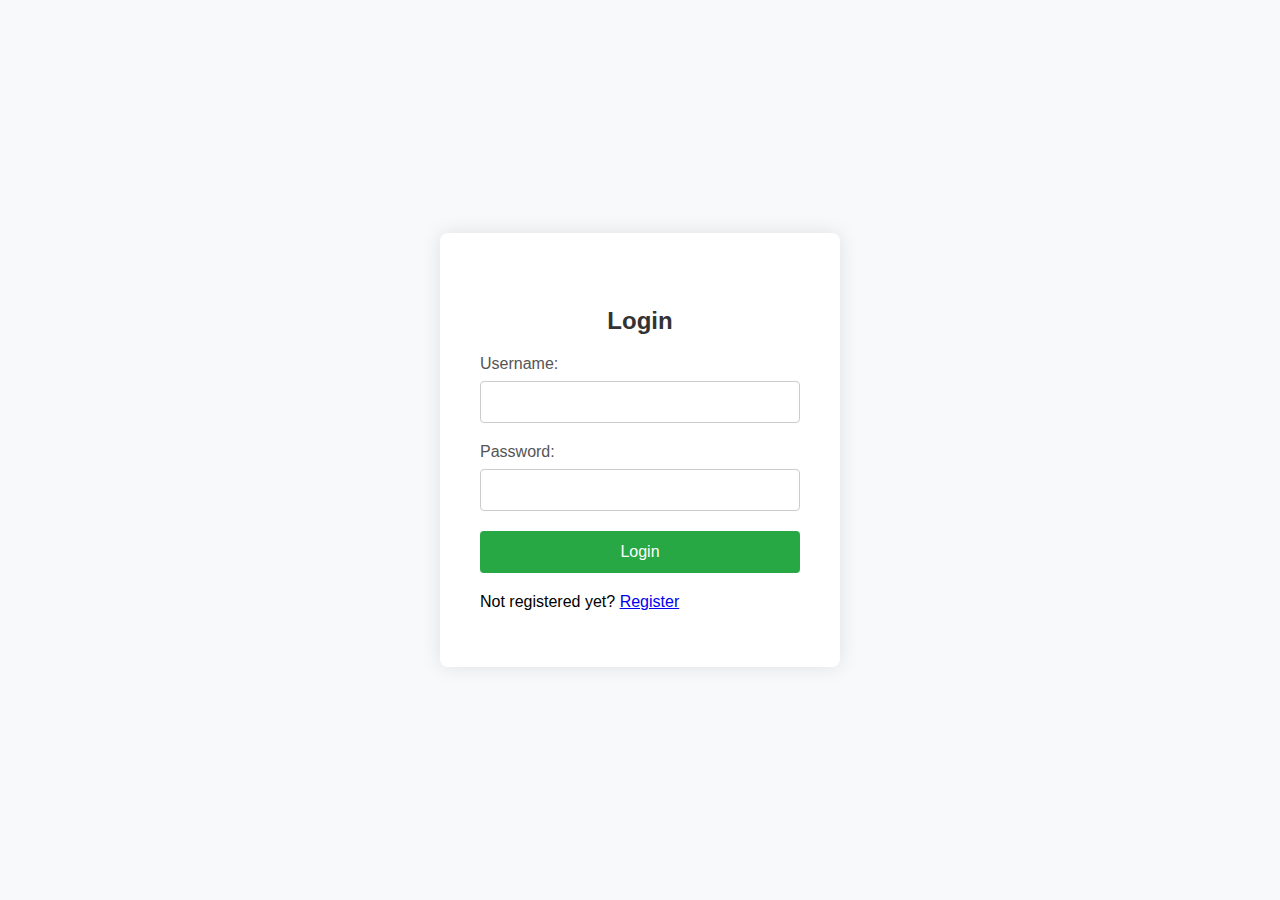
<file: PlatformForStudying/src/main/resources/templates/login.html>
<!DOCTYPE html>
<html lang="en">
<head>
    <meta charset="UTF-8">
    <meta name="viewport" content="width=device-width, initial-scale=1.0">
    <title>Login</title>
    <link rel="stylesheet" href="../static/css/style.css">
    <script src="../static/js/login.js" defer></script>
</head>
<body>

<div class="login-container">
    <h2>Login</h2>
    <form class="login-form" id="loginForm">
        <div class="form-group">
            <label for="username">Username:</label>
            <input type="text" id="username" name="username" required>
        </div>
        <div class="form-group">
            <label for="password">Password:</label>
            <input type="password" id="password" name="password" required>
        </div>
        <div class="form-group">
            <button type="button" onclick="submitLoginForm()">Login</button>
        </div>
    </form>

    <div class="register-link">
        <p>Not registered yet?   <a href="/registration">Register</a></p>
    </div>
</div>

</body>
</html>
</file>
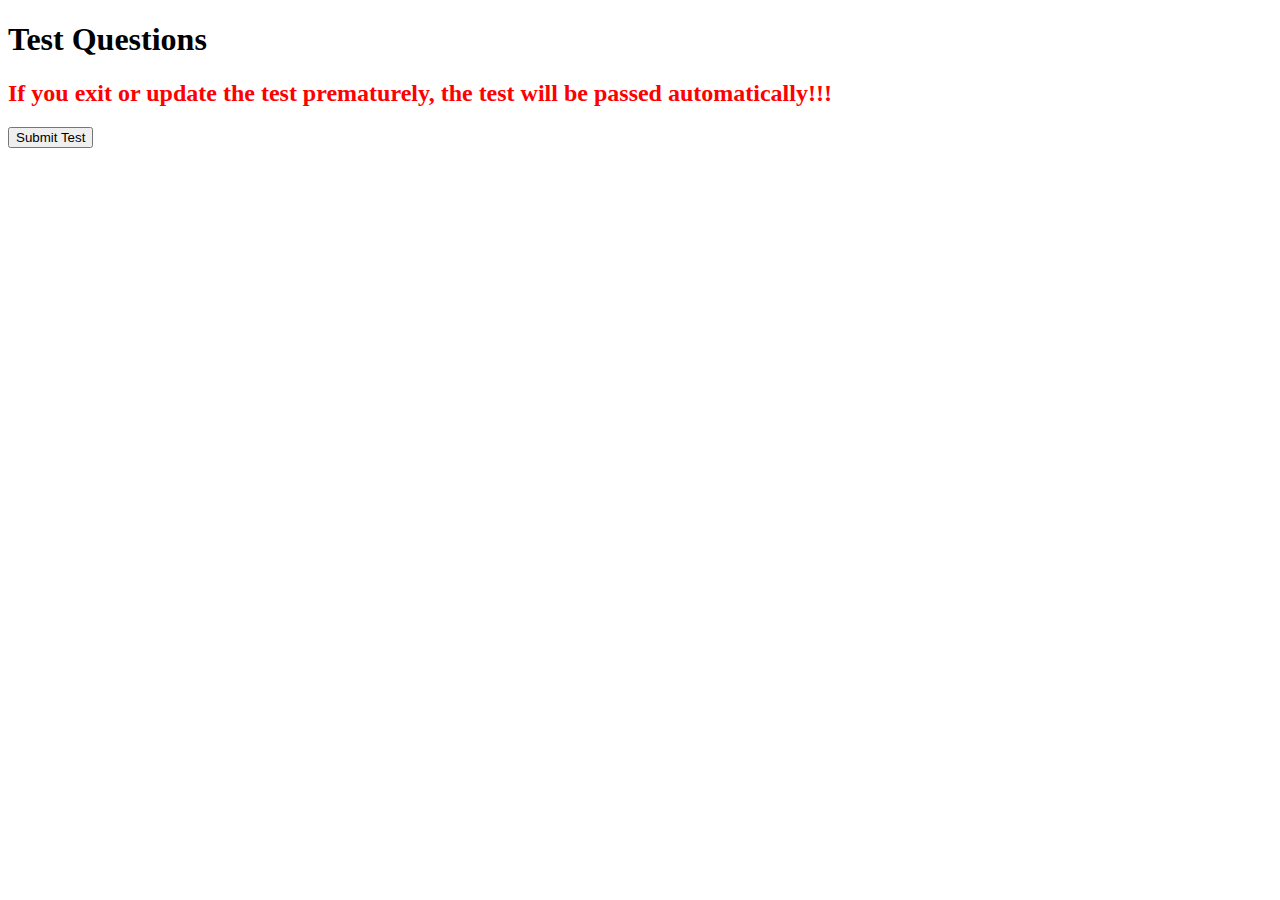
<file: PlatformForStudying/src/main/resources/templates/questions.html>
<!DOCTYPE html>
<html lang="en">
<head>
  <meta charset="UTF-8">
  <meta name="viewport" content="width=device-width, initial-scale=1.0">
  <title>Test Questions</title>
  <link rel="stylesheet" href="../static/css/questions.css">
  <script src="../static/js/questions.js" defer></script>
</head>
<body>

<header>
  <h1>Test Questions</h1>
</header>
<div id="timer"></div>
<h2 id="message"> If you exit or update the test prematurely, the test will be passed automatically!!!</h2>
<section id="questions-section">
</section>

<button id="submit-test-btn">Submit Test</button>

</body>
</html>
</file>
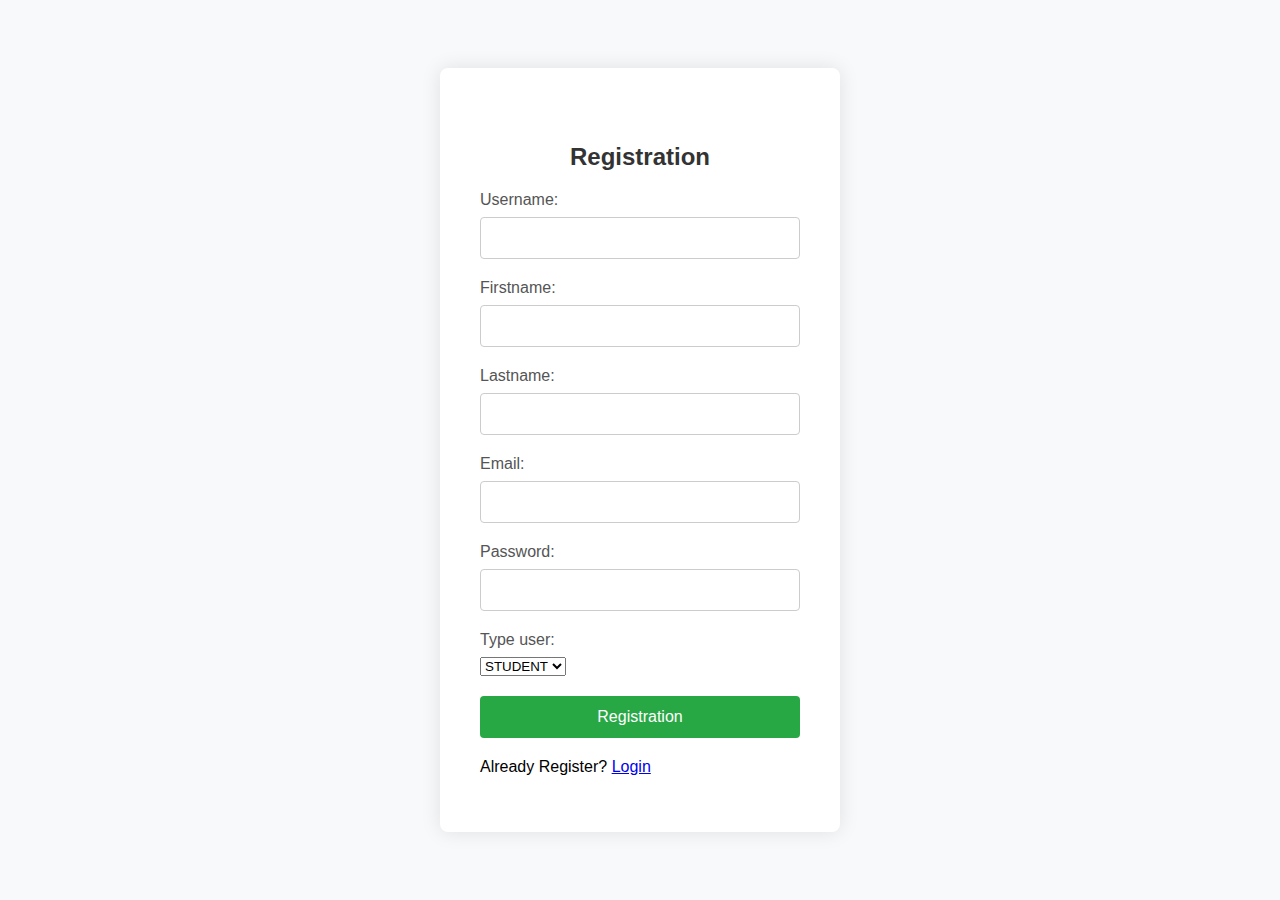
<file: PlatformForStudying/src/main/resources/templates/registration.html>
<!DOCTYPE html>
<html lang="en">
<head>
    <meta charset="UTF-8">
    <meta name="viewport" content="width=device-width, initial-scale=1.0">
    <title>Registration</title>
    <link rel="stylesheet" href="../static/css/style.css">
    <script src="../static/js/registration.js" defer></script>
</head>
<body>

<div class="login-container">
    <h2>Registration</h2>
    <form class="registration-form" id="registrationForm">
        <div class="form-group">
            <label for="username">Username:</label>
            <input type="text" id="username" name="username" required>
        </div>
        <div class="form-group">
            <label for="firstname">Firstname:</label>
            <input type="text" id="firstname" name="firstname" required>
        </div>
        <div class="form-group">
            <label for="lastname">Lastname:</label>
            <input type="text" id="lastname" name="lastname" required>
        </div>
        <div class="form-group">
            <label for="email">Email:</label>
            <input type="email" id="email" name="email" required>
        </div>
        <div class="form-group">
            <label for="password">Password:</label>
            <input type="password" id="password" name="password" required>
        </div>
        <div class="form-group">
            <label for="type">Type user:</label>
            <select id="type" name="type" required>
                <option value="STUDENT">STUDENT</option>
                <option value="TEACHER">TEACHER</option>
            </select>
        </div>

        <div class="form-group">
            <button type="button" onclick="submitRegistrationForm()">Registration</button>
        </div>
    </form>

    <div class="login-link">
        <p>Already Register? <a href="/login">Login</a></p>
    </div>
</div>
</file>
<file: PlatformForStudying/src/main/resources/static/css/style.css>
body {
    font-family: 'Segoe UI', Tahoma, Geneva, Verdana, sans-serif;
    background-color: #f8f9fa;
    margin: 0;
    padding: 0;
    display: flex;
    justify-content: center;
    align-items: center;
    height: 100vh;
}

.login-container {
    background-color: #fff;
    padding: 40px;
    border-radius: 8px;
    box-shadow: 0 0 20px rgba(0, 0, 0, 0.1);
    width: 320px;
}

.login-container h2 {
    padding-top: 15px;
    text-align: center;
    color: #333;
}

.login-form {
    margin-top: 20px;
}

.form-group {
    margin-bottom: 20px;
}

.form-group label {
    display: block;
    margin-bottom: 8px;
    color: #555;
}

.form-group input {
    width: 100%;
    padding: 12px;
    box-sizing: border-box;
    border: 1px solid #ccc;
    border-radius: 4px;
    font-size: 14px;
}

.form-group button {
    background-color: #28a745;
    color: #fff;
    padding: 12px;
    border: none;
    border-radius: 4px;
    cursor: pointer;
    width: 100%;
    font-size: 16px;
    transition: background-color 0.3s;
}

.form-group button:hover {
    background-color: #218838;
}

.forgot-password {
    text-align: center;
    margin-top: 10px;
}

.forgot-password a {
    color: #007bff;
    text-decoration: none;
    font-size: 14px;
    transition: color 0.3s;
}

.forgot-password a:hover {
    color: #0056b3;
}
</file>
<file: PlatformForStudying/src/main/resources/static/css/questions.css>
.question-card {
    border: 1px solid #ccc;
    padding: 10px;
    margin-bottom: 15px;
}

.answer-input {
    width: 100%;
    padding: 8px;
    margin-top: 8px;
    box-sizing: border-box;
}
h2 {
    color: red;
    font-weight: bold;
}

.timer {
    font-size: 18px;
    font-weight: bold;
    color: #333;
    text-align: center;
    margin-top: 10px;
}
</file>
